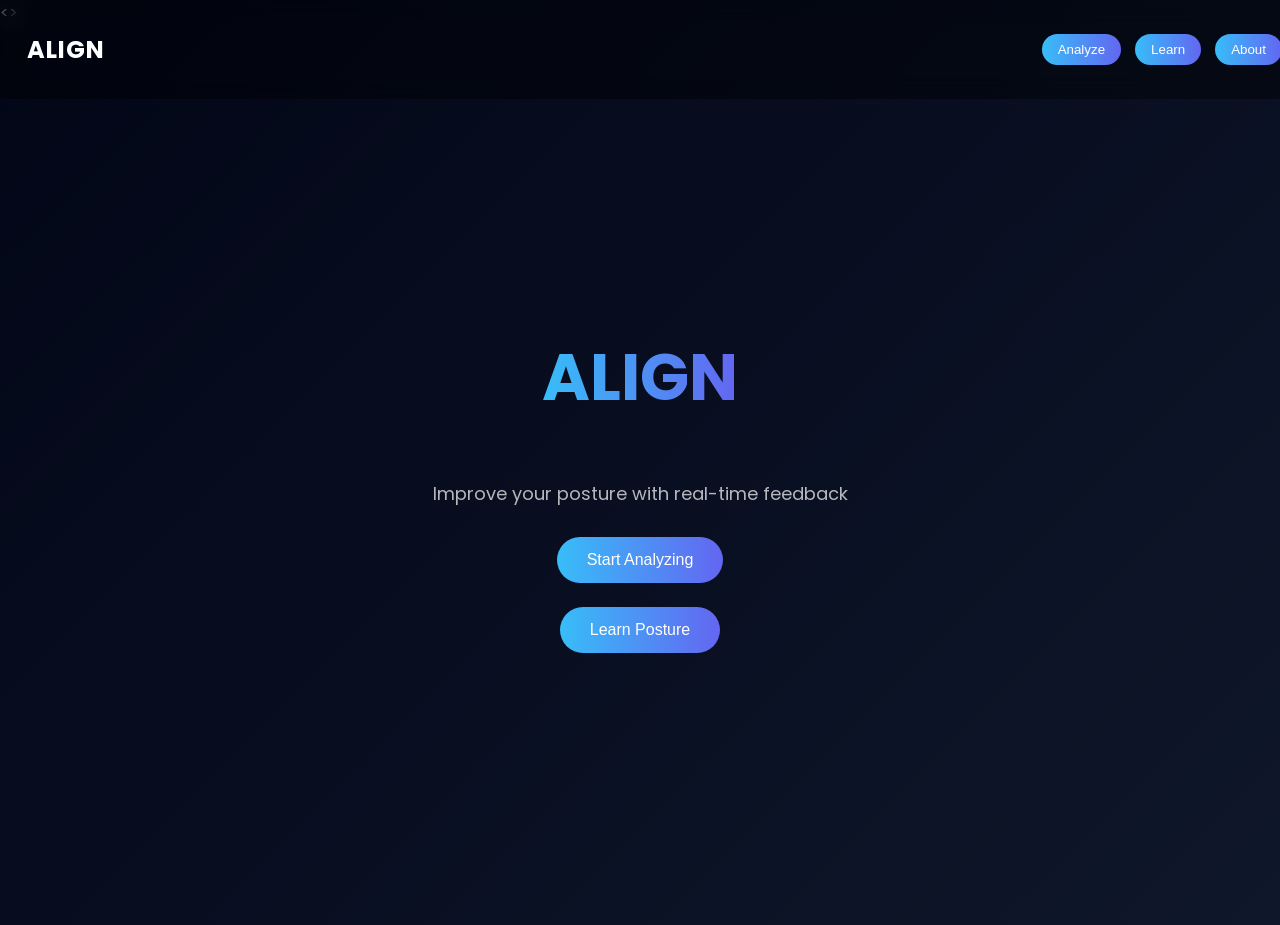
<file: index.html>
<!DOCTYPE html>
<html>
<<link href="https://fonts.googleapis.com/css2?family=Poppins:wght@300;600&display=swap" rel="stylesheet">>
<title>ALIGN</title>
<link rel="stylesheet" href="style.css">
</head>

<body>

<div class="navbar">
<h2>ALIGN</h2>
<div>
<button onclick="location.href='analyze.html'">Analyze</button>
<button onclick="location.href='learn.html'">Learn</button>
<button onclick="location.href='about.html'">About</button>
</div>
</div>

<div class="hero">

<h1 class="title">ALIGN</h1>
<p class="subtitle">Improve your posture with real-time feedback</p>

<button class="btn" onclick="location.href='analyze.html'">
Start Analyzing
</button>

<button class="btn" onclick="location.href='learn.html'">
Learn Posture
</button>

</div>

</body>
</html>
</file>
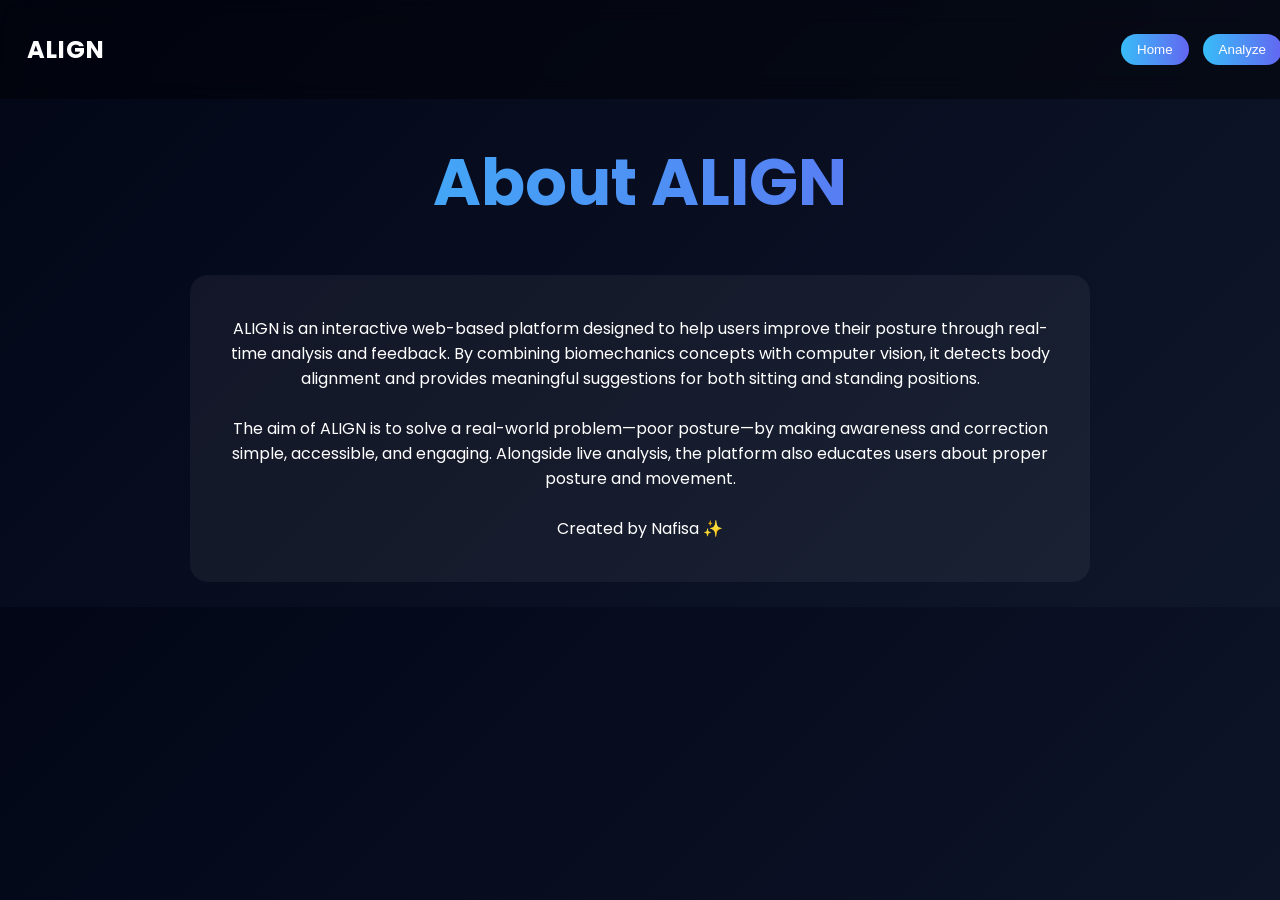
<file: about.html>
<!DOCTYPE html>
<html>
<head>

<title>About</title>

<link rel="stylesheet" href="./style.css">
<link href="https://fonts.googleapis.com/css2?family=Poppins:wght@300;600&display=swap" rel="stylesheet">

</head>

<body>

<div class="navbar">
<h2>ALIGN</h2>
<div>
<button onclick="location.href='index.html'">Home</button>
<button onclick="location.href='analyze.html'">Analyze</button>
</div>
</div>

<div class="container">

<h1 class="title">About ALIGN</h1>

<div class="section">
<p>
ALIGN is an interactive web-based platform designed to help users improve their posture through real-time analysis and feedback. By combining biomechanics concepts with computer vision, it detects body alignment and provides meaningful suggestions for both sitting and standing positions.
<br><br>
The aim of ALIGN is to solve a real-world problem—poor posture—by making awareness and correction simple, accessible, and engaging. Alongside live analysis, the platform also educates users about proper posture and movement.
<br><br>
Created by Nafisa ✨
</p>
</div>

</div>

</body>
</html>
</file>
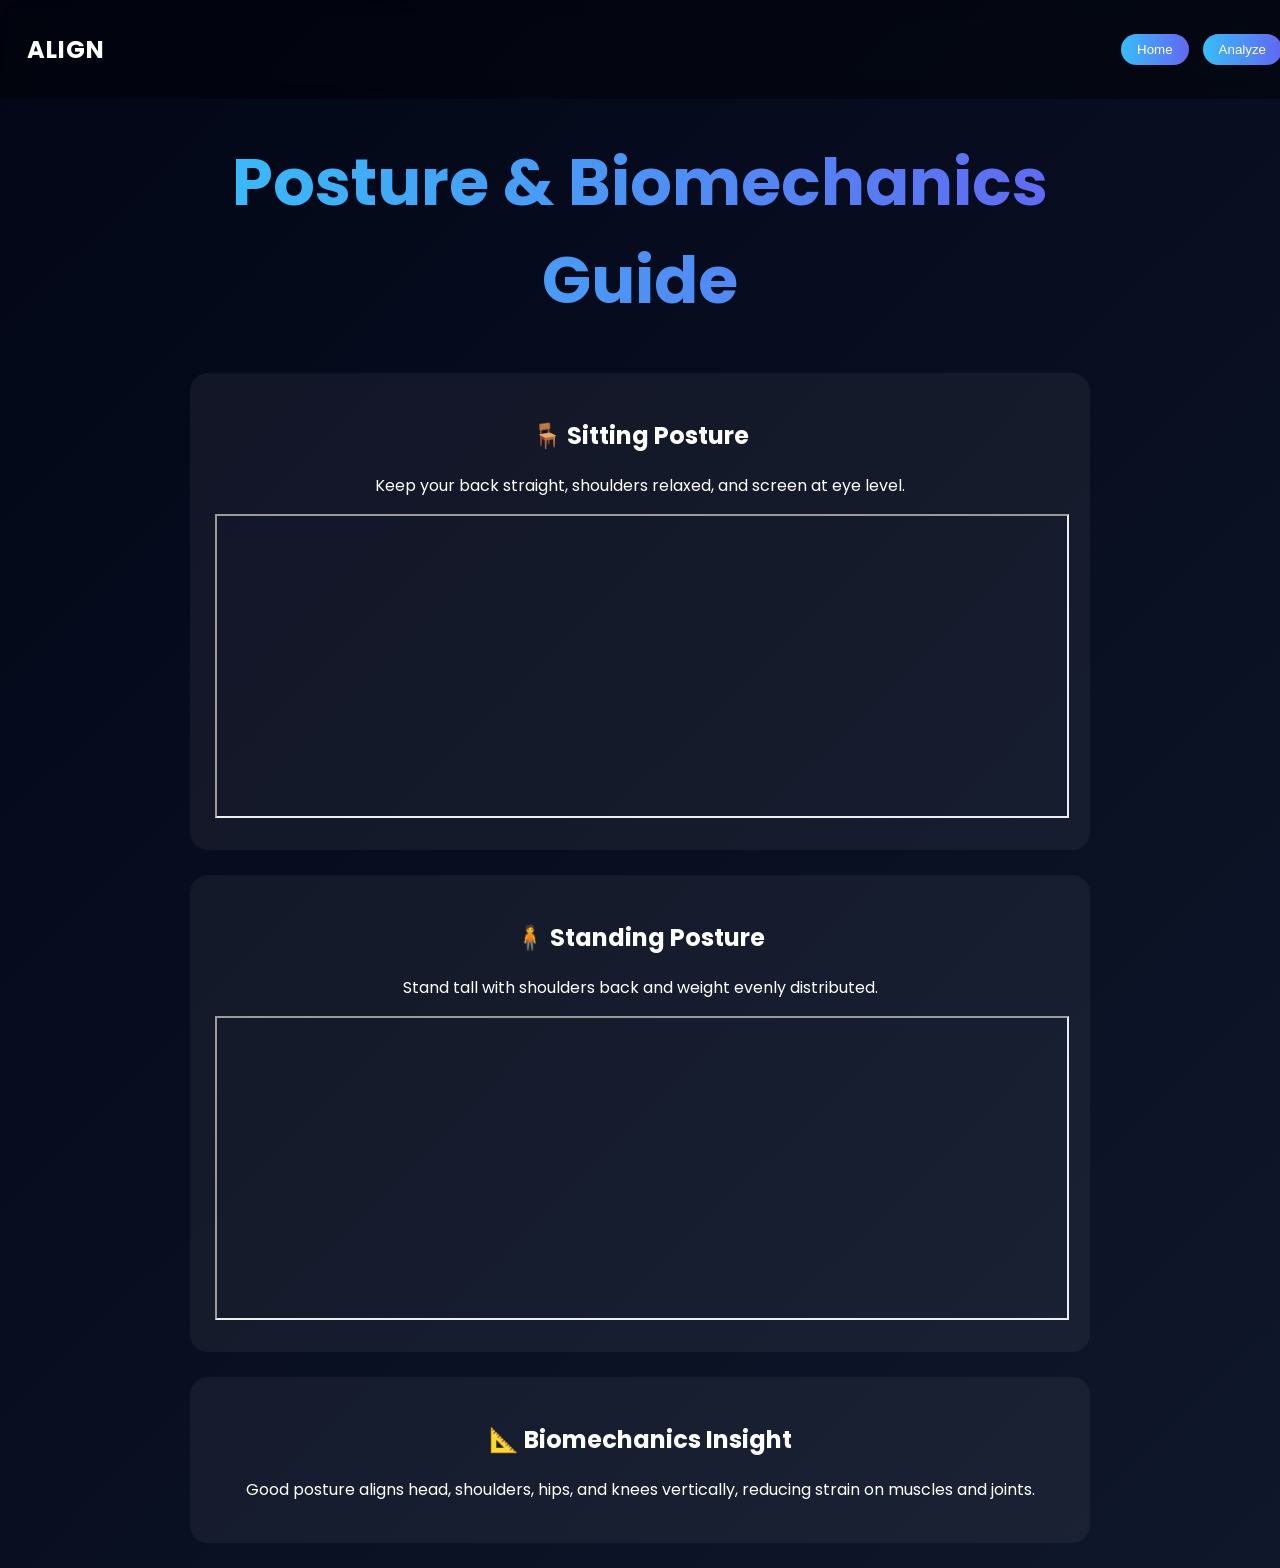
<file: learn.html>
<!DOCTYPE html>
<html>
<head>
<title>Learn</title>

<link rel="stylesheet" href="style.css">
<link href="https://fonts.googleapis.com/css2?family=Poppins:wght@300;600&display=swap" rel="stylesheet">

</head>

<body>

<div class="navbar">
<h2>ALIGN</h2>
<div>
<button onclick="location.href='index.html'">Home</button>
<button onclick="location.href='analyze.html'">Analyze</button>
</div>
</div>

<div class="container">

<h1 class="title">Posture & Biomechanics Guide</h1>

<div class="section">
<h2>🪑 Sitting Posture</h2>
<p>
Keep your back straight, shoulders relaxed, and screen at eye level.
</p>

<iframe width="100%" height="300"
src="https://www.youtube.com/embed/2xSlX7n-IHw"
allowfullscreen>
</iframe>
</div>

<div class="section">
<h2>🧍 Standing Posture</h2>
<p>
Stand tall with shoulders back and weight evenly distributed.
</p>

<iframe width="100%" height="300"
src="https://www.youtube.com/embed/g-7ZWPCWv0U"
allowfullscreen>
</iframe>
</div>

<div class="section">
<h2>📐 Biomechanics Insight</h2>
<p>
Good posture aligns head, shoulders, hips, and knees vertically,
reducing strain on muscles and joints.
</p>
</div>

</div>

</body>
</html>
</file>
<file: style.css>
body{
font-family:'Poppins',sans-serif;
margin:0;
color:white;
background:linear-gradient(135deg,#020617,#0f172a);
overflow-x:hidden;
}

/* NAVBAR */
.navbar{
position:fixed;
top:0;
width:100%;
padding:12px;
background:rgba(0,0,0,0.4);
backdrop-filter:blur(12px);
display:flex;
justify-content:space-between;
align-items:center;
z-index:10;
}

.navbar h2{
margin-left:15px;
letter-spacing:1px;
}

.navbar button{
margin-right:10px;
padding:8px 16px;
border-radius:25px;
background:linear-gradient(90deg,#38bdf8,#6366f1);
border:none;
color:white;
cursor:pointer;
transition:0.3s;
}

.navbar button:hover{
transform:scale(1.05);
box-shadow:0 0 15px #38bdf8;
}

/* HERO */
.hero{
height:100vh;
display:flex;
flex-direction:column;
justify-content:center;
align-items:center;
text-align:center;
animation:fadeIn 1s ease;
}

.title{
font-size:65px;
background:linear-gradient(90deg,#38bdf8,#6366f1);
-webkit-background-clip:text;
-webkit-text-fill-color:transparent;
}

.subtitle{
opacity:0.7;
margin-top:10px;
font-size:18px;
}

/* BUTTON */
.btn{
padding:14px 30px;
margin:12px;
border:none;
border-radius:30px;
background:linear-gradient(90deg,#38bdf8,#6366f1);
color:white;
cursor:pointer;
transition:0.3s;
font-size:16px;
}

.btn:hover{
transform:scale(1.1);
box-shadow:0 0 25px #38bdf8;
}

/* CONTENT */
.container{
padding-top:90px;
max-width:900px;
margin:auto;
text-align:center;
animation:fadeIn 1s ease;
}

.section{
margin:25px 0;
padding:25px;
background:rgba(255,255,255,0.05);
border-radius:18px;
transition:0.3s;
}

.section:hover{
transform:translateY(-5px);
box-shadow:0 0 25px rgba(56,189,248,0.3);
}

/* ANIMATION */
@keyframes fadeIn{
from{
opacity:0;
transform:translateY(20px);
}
to{
opacity:1;
transform:translateY(0);
}
}

/* MOBILE */
@media(max-width:600px){
.title{font-size:38px;}
.subtitle{font-size:15px;}
}
</file>
